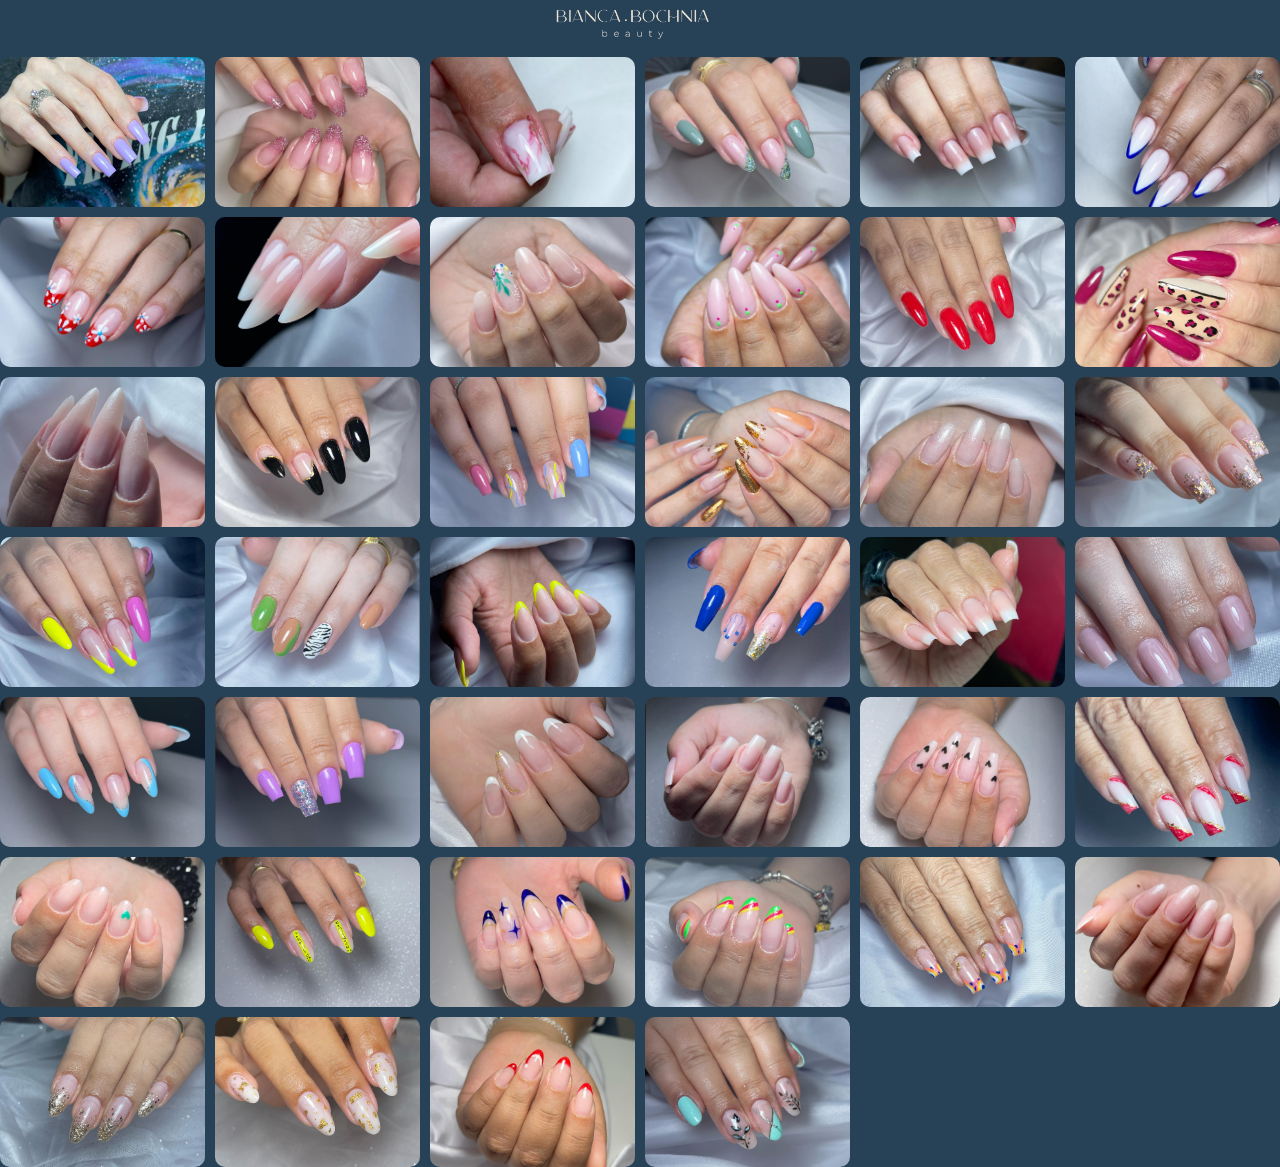
<file: galeria.html>
<!DOCTYPE html>
<html>

<head>
    <link rel="stylesheet" href="./src/css/galeria.css">
  <title>Galeria de Fotos</title>

</head>
<body>
  <h1> 
    <a href="index.html"><img src="./src/imgs/image-removebg-preview.png" class="logo"></a>
</h1>
  
  <div class="gallery">
    
    <img src="src/imgs/1.png"  onclick="openModal('src/imgs/1.png')">
    <img src="src/imgs/2.png"  onclick="openModal('src/imgs/2.png')">
    <img src="src/imgs/3.png"  onclick="openModal('src/imgs/3.png')">
    <img src="src/imgs/4.png"  onclick="openModal('src/imgs/4.png')">
    <img src="src/imgs/5.png"  onclick="openModal('src/imgs/5.png')">
    <img src="src/imgs/6.png"  onclick="openModal('src/imgs/6.png')">
    <img src="src/imgs/7.png"  onclick="openModal('src/imgs/7.png')">
    <img src="src/imgs/8.png" onclick="openModal('src/imgs/8.png')">
    <img src="src/imgs/9.png"  onclick="openModal('src/imgs/9.png')">
    <img src="src/imgs/10.png"  onclick="openModal('src/imgs/10.png')">
    <img src="src/imgs/11.png"  onclick="openModal('src/imgs/11.png')">
    <img src="src/imgs/12.png"  onclick="openModal('src/imgs/12.png')">
    <img src="src/imgs/13.png"  onclick="openModal('src/imgs/13.png')">
    <img src="src/imgs/14.png"  onclick="openModal('src/imgs/14.png')">
    <img src="src/imgs/15.png"  onclick="openModal('src/imgs/15.png')">
    <img src="src/imgs/16.png"  onclick="openModal('src/imgs/16.png')">
    <img src="src/imgs/17.png"  onclick="openModal('src/imgs/17.png')">
    <img src="src/imgs/18.png"  onclick="openModal('src/imgs/18.png')">
    <img src="src/imgs/19.png"  onclick="openModal('src/imgs/19.png')">
    <img src="src/imgs/20.png"  onclick="openModal('src/imgs/20.png')">
    <img src="src/imgs/21.png"  onclick="openModal('src/imgs/21.png')">
    <img src="src/imgs/22.png"  onclick="openModal('src/imgs/22.png')">
    <img src="src/imgs/23.png"  onclick="openModal('src/imgs/23.png')">
    <img src="src/imgs/24.png"  onclick="openModal('src/imgs/24.png')">
    <img src="src/imgs/25.png"  onclick="openModal('src/imgs/25.png')">
    <img src="src/imgs/26.png"  onclick="openModal('src/imgs/26.png')">
    <img src="src/imgs/27.png"  onclick="openModal('src/imgs/27.png')">
    <img src="src/imgs/28.png"  onclick="openModal('src/imgs/28.png')">
    <img src="src/imgs/29.png"  onclick="openModal('src/imgs/29.png')">
    <img src="src/imgs/30.png"  onclick="openModal('src/imgs/30.png')">
    <img src="src/imgs/31.png"  onclick="openModal('src/imgs/31.png')">
    <img src="src/imgs/32.png"  onclick="openModal('src/imgs/32.png')">
    <img src="src/imgs/33.png"  onclick="openModal('src/imgs/33.png')">
    <img src="src/imgs/34.png"  onclick="openModal('src/imgs/34.png')">
    <img src="src/imgs/35.png"  onclick="openModal('src/imgs/35.png')">
    <img src="src/imgs/36.png"  onclick="openModal('src/imgs/36.png')">
    <img src="src/imgs/37.png"  onclick="openModal('src/imgs/37.png')">
    <img src="src/imgs/38.png"  onclick="openModal('src/imgs/38.png')">
    <img src="src/imgs/39.png"  onclick="openModal('src/imgs/39.png')">
    <img src="src/imgs/40.png"  onclick="openModal('src/imgs/40.png')">

    
  </div>

    <div id="myModal" class="modal">
      <script src="script.js"></script>
      <span class="close" onclick="closeModal()">&times;</span>
      <img class="modal-content" id="modalImage" />
    </div>
  </body>
</html>
</file>
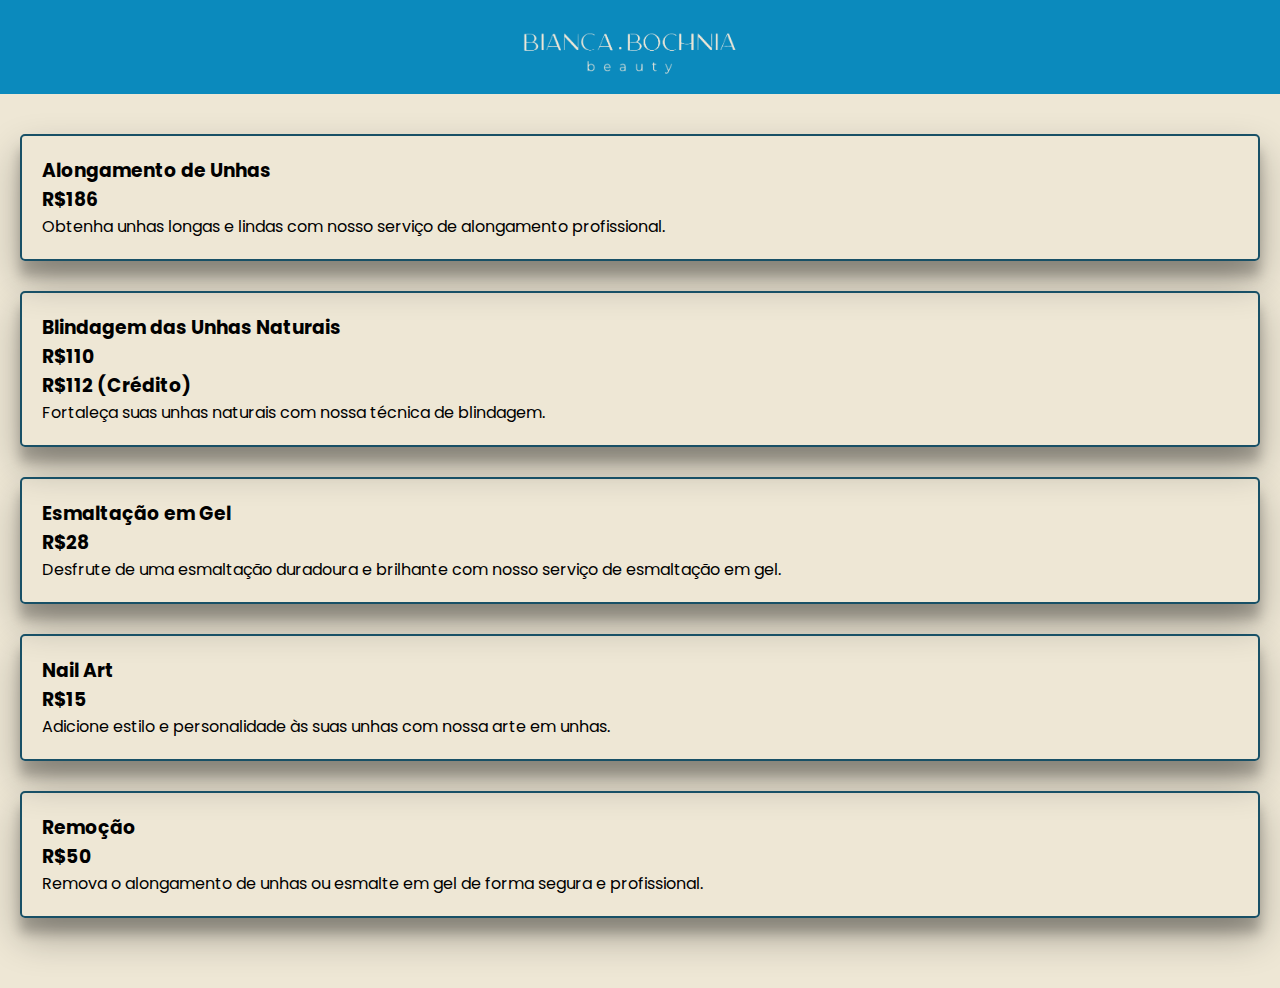
<file: servicos.html>
<!DOCTYPE html>
<html>
<head>
    <title>Serviços</title>
    <link rel="stylesheet" href="./src/css/servicos.css">
</head>
<body>
    <header>
        <h1> 
            <a href="index.html"><img src="./src/imgs/image-removebg-preview.png"></a>
        </h1>
    </header>


    <section id="servicos">
        
        <div class="servico">
            <h3>Alongamento de Unhas <br> R$186</h3>
            <p>Obtenha unhas longas e lindas com nosso serviço de alongamento profissional.</p>
        </div>
        <div class="servico">
            <h3>Blindagem das Unhas Naturais <br>R$110 <br> R$112 (Crédito) </h3>
            <p>Fortaleça suas unhas naturais com nossa técnica de blindagem.</p>
        </div>
        <div class="servico">
            <h3>Esmaltação em Gel <br>R$28</h3>
            <p>Desfrute de uma esmaltação duradoura e brilhante com nosso serviço de esmaltação em gel.</p>
        </div>
        <div class="servico">
            <h3>Nail Art <br>R$15</h3>
            <p>Adicione estilo e personalidade às suas unhas com nossa arte em unhas.</p>
        </div>
        <div class="servico">
            <h3>Remoção <br>R$50</h3>
            <p>Remova o alongamento de unhas ou esmalte em gel de forma segura e profissional.</p>
        </div>

</body>
</html>
</file>
<file: src/css/galeria.css>
@import url("https://fonts.googleapis.com/css2?family=Poppins:wght@300;400;500;700;900&display=swap");

* {
  font-family: "Poppins", sans-serif;
  margin: 0;
  padding: 0;
  box-sizing: border-box;
  background-color: #274157;
}

body .logo {
  width: 20vh;
  height: auto;
}
.gallery {
  display: grid;
  grid-template-columns: repeat(auto-fit, minmax(200px, 1fr));
  grid-gap: 10px;
}

.gallery img {
  width: 100%;
  cursor: pointer;
  border-radius: 10px;
  height: 150px;
  object-fit: cover;
  cursor: pointer;
  border-radius: 10px;
}

.modal {
  display: none;
  position: fixed;
  z-index: 1;
  padding-top: 100px;
  left: 0;
  top: 0;
  width: 100%;
  height: 100%;
  overflow: auto;
  background-color: rgba(0, 0, 0, 0.9);
}

.modal {
  display: none;
  position: fixed;
  z-index: 1;
  padding-top: 100px;
  left: 0;
  top: 0;
  width: 100%;
  height: 100%;
  overflow: auto;
  background-color: rgba(0, 0, 0, 0.9);
}

.modal-content {
  margin: auto;
  display: block;
  width: 80%;
  max-width: 700px;
}

.modal-content img {
  width: 100%;
  height: auto;
}

.close {
  position: absolute;
  top: 15px;
  right: 35px;
  color: #f1f1f1;
  background: transparent;
  font-size: 40px;
  font-weight: bold;
  transition: 0.3s;
  cursor: pointer;
}

.close:hover,
.close:focus {
  color: #bbb;
  text-decoration: none;
  cursor: pointer;
}

body h1 {
  text-align: center;
}

@media screen and (max-width: 768px) {
  .gallery {
    grid-template-columns: repeat(auto-fit, minmax(150px, 1fr));
  }
}
</file>
<file: src/css/servicos.css>
@import url("https://fonts.googleapis.com/css2?family=Poppins:wght@300;400;500;700;900&display=swap");

* {
  font-family: "Poppins", sans-serif;
  margin: 0;
  padding: 0;
  box-sizing: border-box;
}

body {
  background-color: #eee7d5;
  margin: 0;
  padding: 0;
}

header {
  background-color: #0b8abd;
  color: #eee7d5;
  text-align: center;
  max-height: 150px;
}
header img {
  width: 250px;
  height: auto;
  padding: 0;
  margin-top: 20px;
}

header h1 {
  margin: 0;
}

section {
  padding: 40px 20px;
}

section h2 {
  margin-top: 0;
}

.servico {
  margin-bottom: 30px;
  border: 2px solid #185066;
  border-radius: 5px;
  padding: 20px;
  box-shadow: rgba(0, 0, 0, 0.3) 0px 19px 38px,
    rgba(0, 0, 0, 0.22) 0px 15px 12px;
}

.servico h3 {
  margin-top: 0;
}

#servicos {
  background-color: #eee7d5;
}

#contato {
  background-color: #eee7d5;
}

@media (max-width: 768px) {
  header {
    padding: 10px;
    border-radius: 3px;
  }

  header h1 {
    font-size: 18px;
  }

  section {
    padding: 20px;
  }
  #servicos h3 {
    text-align: center;
    margin-bottom: 12px;
  }
}

@media (max-width: 480px) {
  #banner h2 {
    font-size: 24px;
  }

  #banner p {
    font-size: 14px;
  }

  section h2 {
    font-size: 24px;
  }

  .servico h3 {
    font-size: 18px;
  }

  .servico p {
    font-size: 14px;
  }
}
</file>
